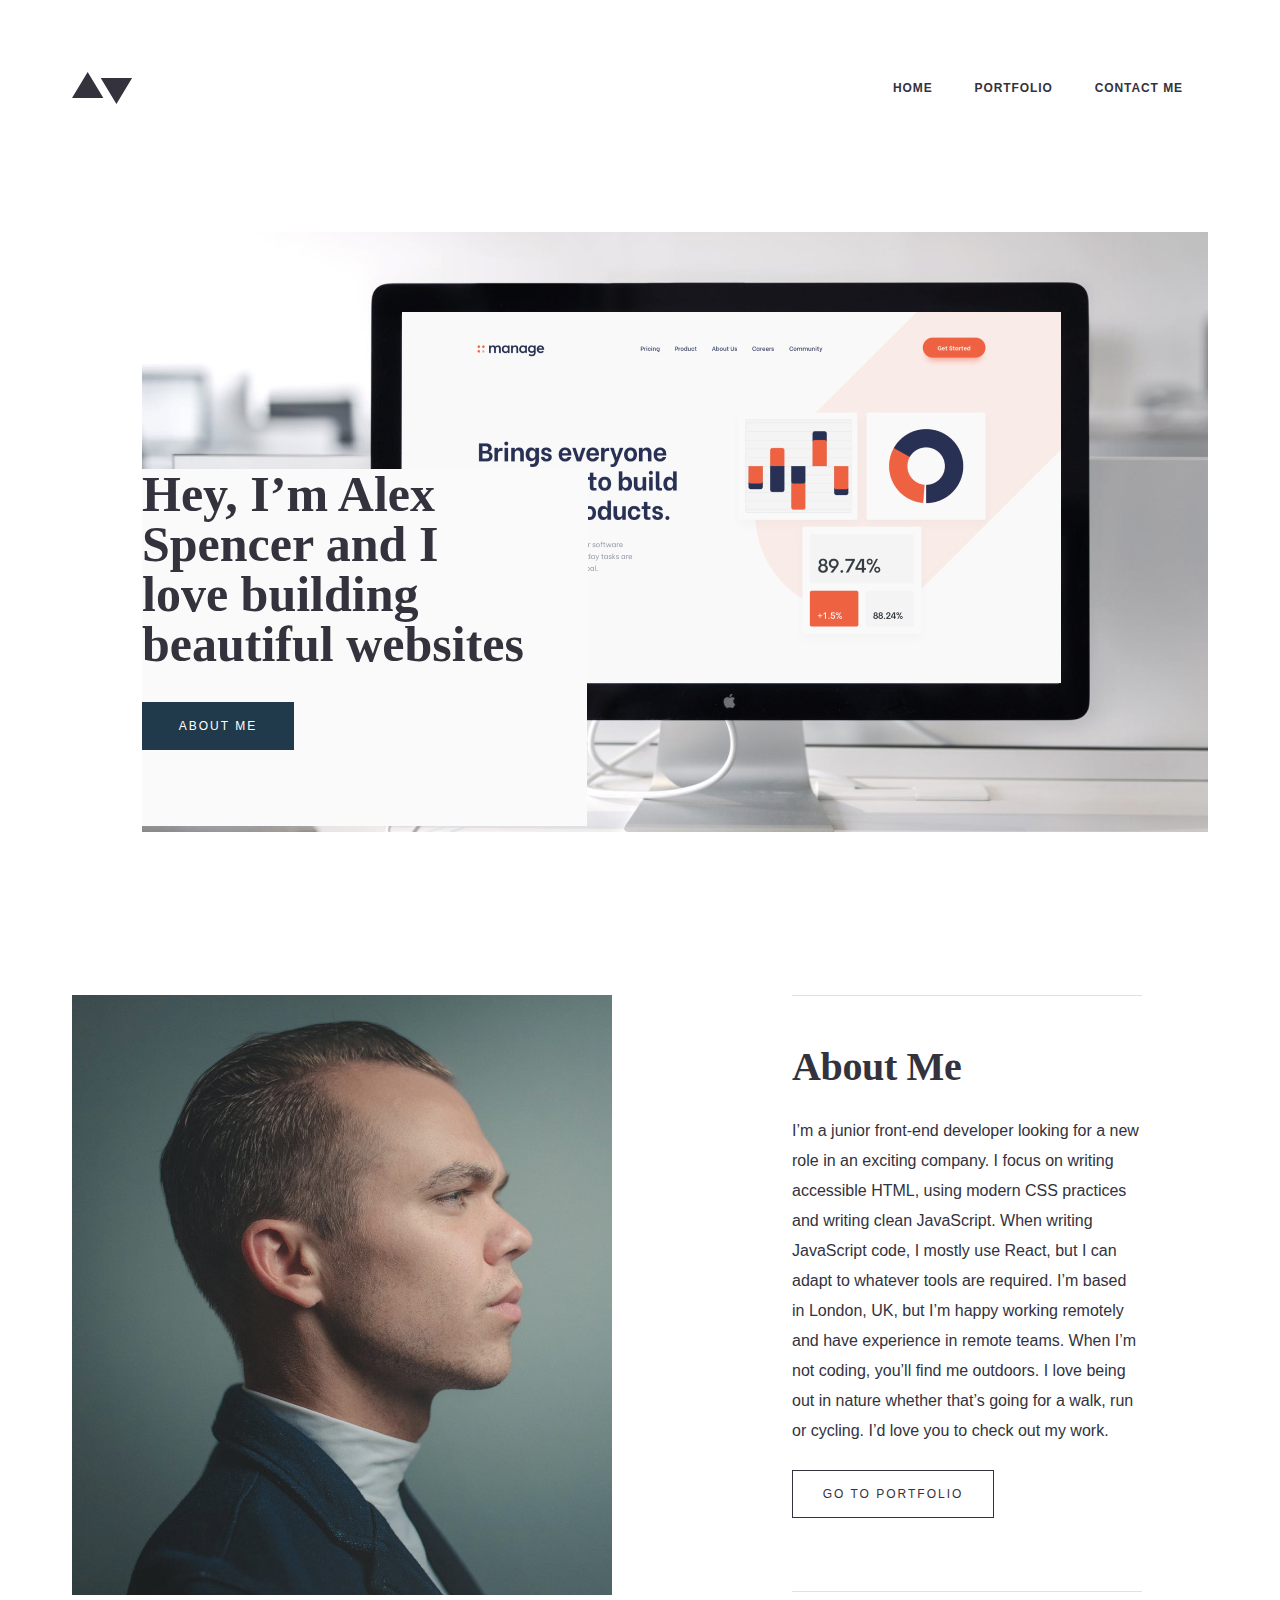
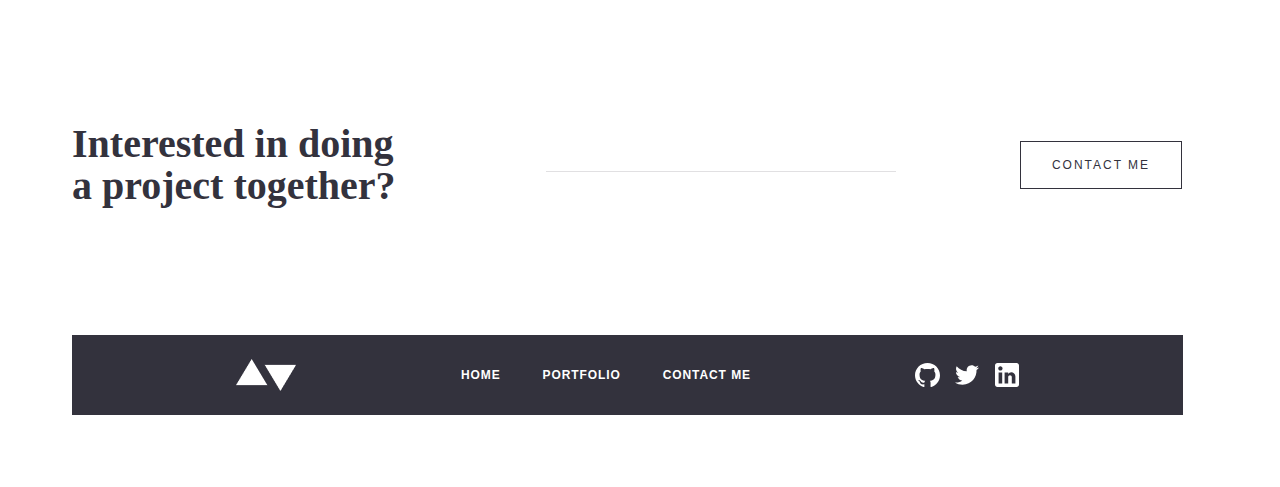
<file: index.html>
<!DOCTYPE html>
<html lang="en">

<head>
    <meta charset="UTF-8">
    <meta http-equiv="X-UA-Compatible" content="IE=edge">
    <meta name="viewport" content="width=device-width, initial-scale=1.0">
    <title>Document</title>
    <link rel="stylesheet" href="./styles/style.css">
</head>

<body>
    <header>
        <div class="container">
            <nav class="nav">
                <img src="./images/logo.svg" alt="">

                <ul class="nav__list">

                    <li class="nav__list__item">
                        <a class="nav__list__link" href="#">HOME </a>
                    </li>

                    <li class="nav__list__item">
                        <a class="nav__list__link" href="./styles2/portfolio.html">PORTFOLIO</a>
                    </li>

                    <li class="nav__list__item">
                        <a class="nav__list__link" href="./styles3/contact.html">CONTACT ME</a>
                    </li>

                </ul>
            </nav>
        </div>
    </header>

    <section>
        <div class="container">
            <div class="background__img">

                <div class="porto">

                </div>
                <div class="background">
                    <h1 class="title2">Hey, I’m Alex Spencer and I love building beautiful websites</h1>

                    <button class="btn"> ABOUT ME</button>
                </div>
            </div>

        </div>
    </section>

    <main>
        <div class="container">
            <div class="portfolio">
                <img class="foto" src="./images/rasm.jpg" alt="">

                <div class="aboutme">
                    <div class="line"></div>

                    <h1 class="main__title">About Me</h1>

                    <p class="main__text">I’m a junior front-end developer looking for a new role in an exciting
                        company. I focus on writing accessible HTML, using modern CSS practices and writing clean
                        JavaScript. When writing JavaScript code, I mostly use React, but I can adapt to whatever tools
                        are required. I’m based in London, UK, but I’m happy working remotely and have experience in
                        remote teams. When I’m not coding, you’ll find me outdoors. I love being out in nature whether
                        that’s going for a walk, run or cycling. I’d love you to check out my work.
                    </p>

                    <button class="btn2">GO TO PORTFOLIO</button>

                    <div class="line2"></div>
                </div>
            </div>
        </div>
    </main>

    <main-wrapper>
        <div class="container">
            <div class="together">
                <h1 class="title">Interested in doing a project together?</h1>

                <div class="line3"></div>

                <button class="btn3">CONTACT ME</button>
            </div>
        </div>
    </main-wrapper>

    <nav>
        <div class="container">
            <nav>
                <div class="end">
                    <img class="logo" src="./images/CombinedShape2.png" alt="">

                    <ul class="nav__list2">

                        <li class="nav__list__item2">
                            <a class="nav__list__link2" href="#">HOME </a>
                        </li>

                        <li class="nav__list__item">
                            <a class="nav__list__link2" href="#">PORTFOLIO</a>
                        </li>

                        <li class="nav__list__item">
                            <a class="nav__list__link2" href="#">CONTACT ME</a>
                        </li>

                    </ul>

                    <img class="website" src="./images/Group4.svg" alt="">
                </div>
            </nav>
        </div>
    </nav>
</body>

</html>
</file>
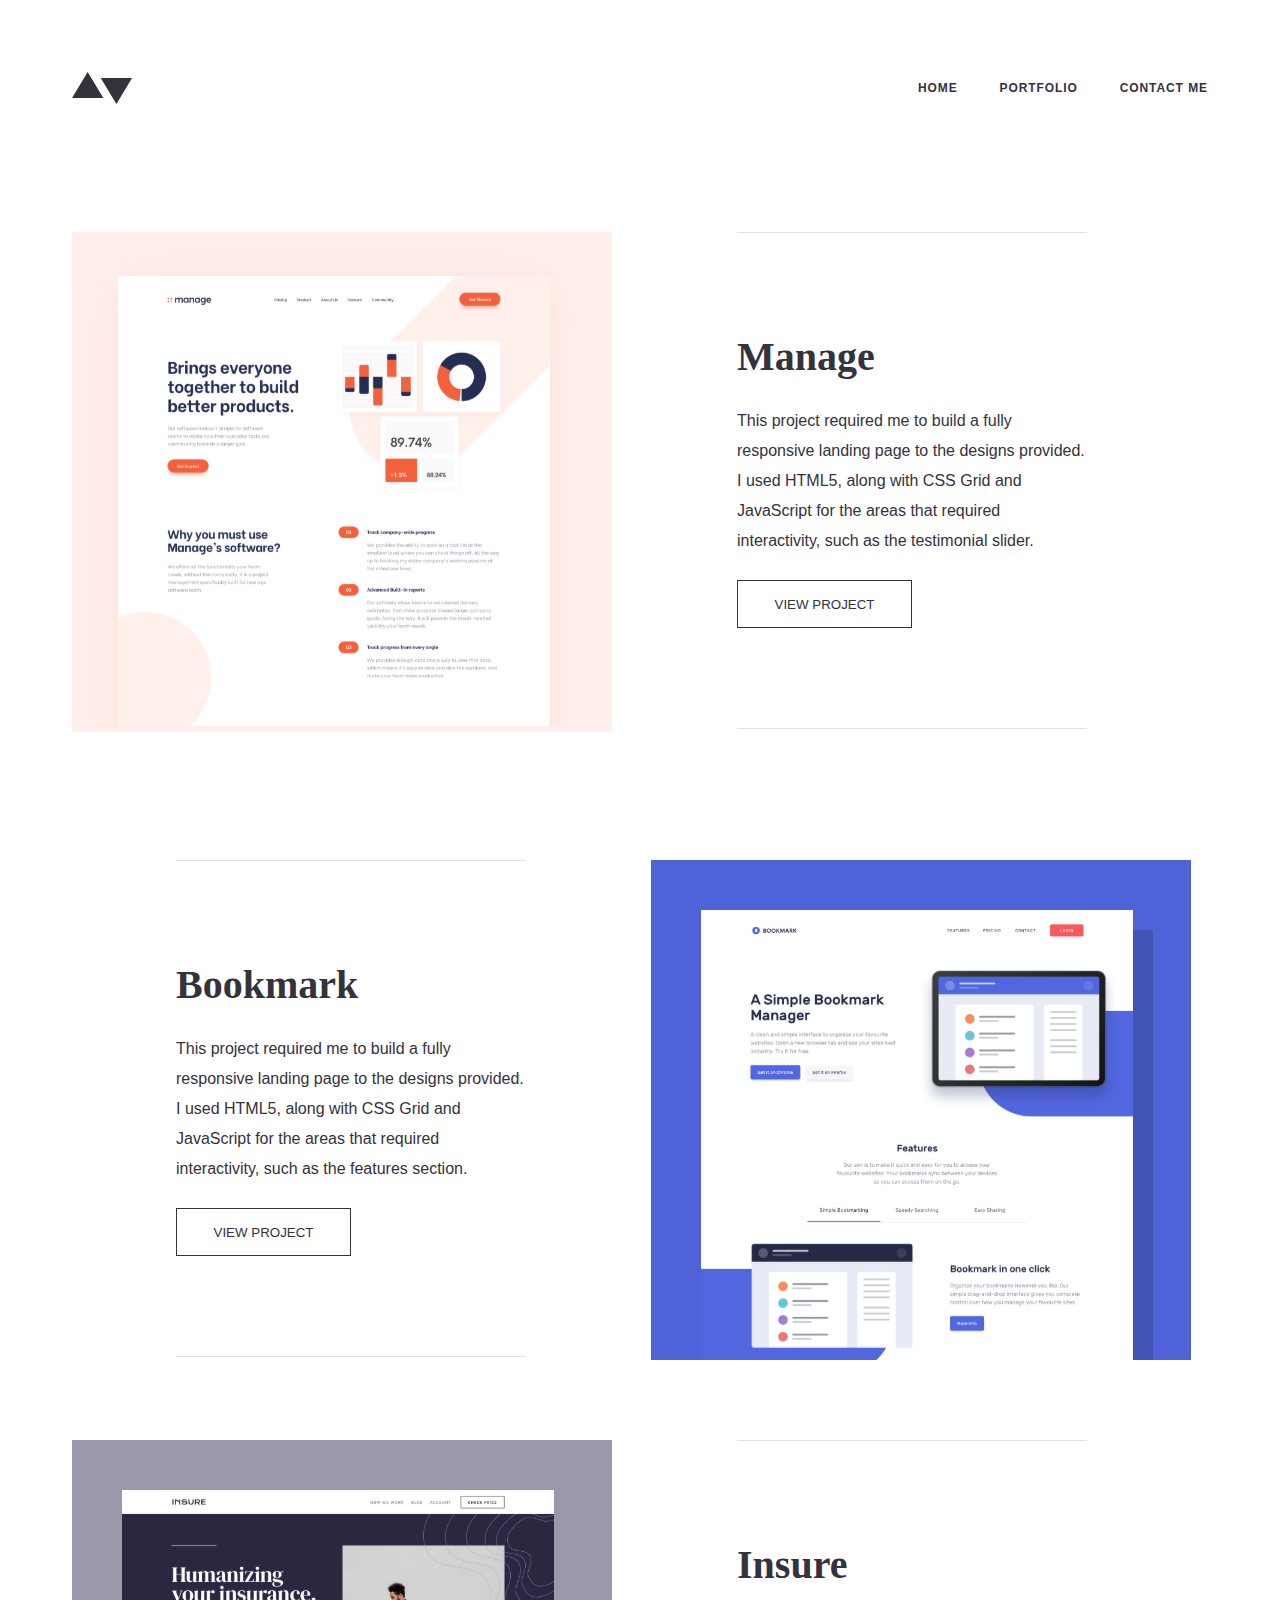
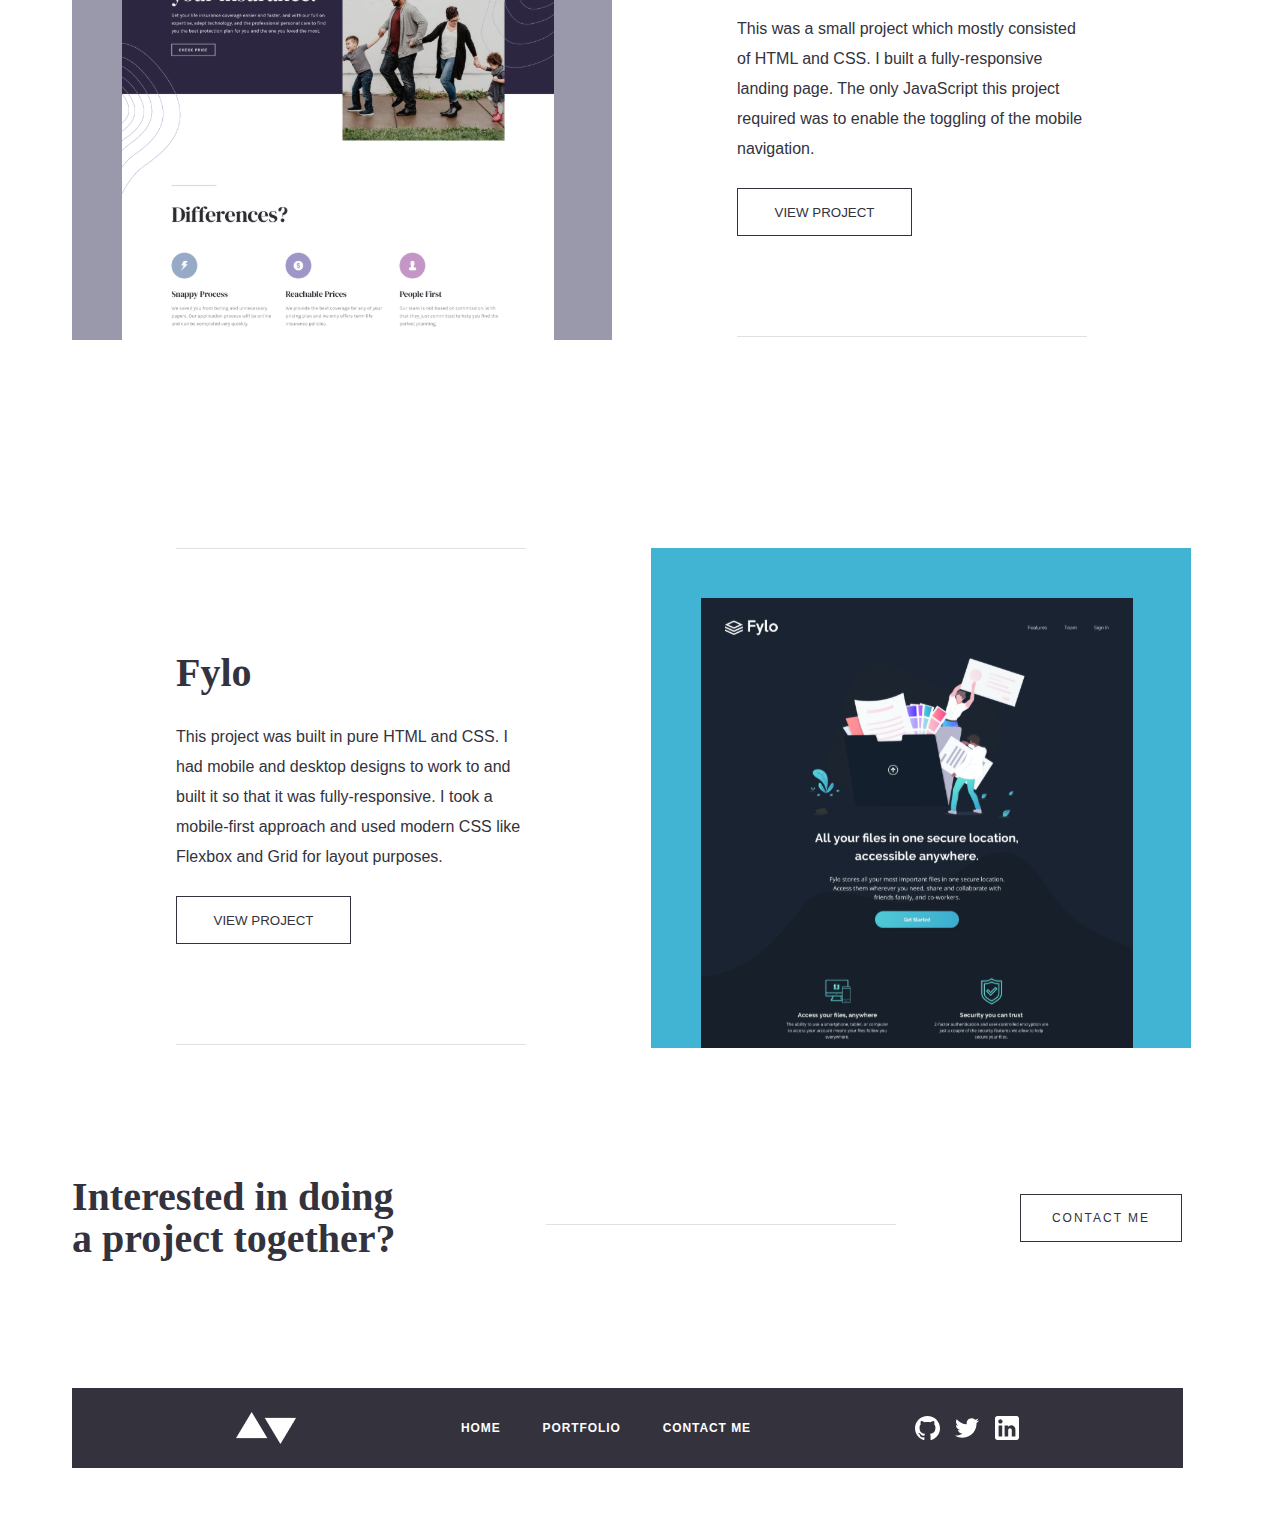
<file: styles2/portfolio.html>
<!DOCTYPE html>
<html lang="en">

<head>
    <meta charset="UTF-8">
    <meta http-equiv="X-UA-Compatible" content="IE=edge">
    <meta name="viewport" content="width=device-width, initial-scale=1.0">
    <title>Document</title>
    <link rel="stylesheet" href="../styles2/style.css">
</head>

<body>

    <header>
        <div class="container">
            <nav class="nav">
                <img src="./images/logo.svg" alt="">

                <ul class="nav__list">

                    <li class="nav__list__item">
                        <a class="nav__list__link" href="../index.html">HOME </a>
                    </li>

                    <li class="nav__list__item">
                        <a class="nav__list__link" href="#">PORTFOLIO</a>
                    </li>

                    <li class="nav__list__item">
                        <a class="nav__list__link" href="../styles3/contact.html">CONTACT ME</a>
                    </li>

                </ul>
            </nav>
        </div>
    </header>

    <section>
        <div class="container">
            <div class="foto">
                <div class="background">
                    <img src="./images/Porto 2.svg" alt="">
                </div>

                <div class="manage">
                    <div class="line"></div>
                    <h1 class="title">Manage</h1>
                    <p class="text">This project required me to build a fully responsive landing page to the designs
                        provided. I used HTML5, along with CSS Grid and JavaScript for the areas that required
                        interactivity, such as the testimonial slider.
                    </p>

                    <button class="btn">VIEW PROJECT</button>

                    <div class="line2"></div>
                </div>
            </div>
        </div>
    </section>

    <section-wrapper>
        <div class="container">

            <div class="foto2">

                <div class="bookmark">
                    <div class="line"></div>
                    <h1 class="title2">Bookmark</h1>
                    <p class="text2">This project required me to build a fully responsive landing page to the designs
                        provided. I used HTML5, along with CSS Grid and JavaScript for the areas that required
                        interactivity, such as the features section.
                    </p>

                    <button class="btn2">VIEW PROJECT</button>

                    <div class="line2"></div>
                </div>

                <div class="background2">
                    <img class="porto_2" src="./images/Porto_2.svg" alt="">
                </div>
            </div>


            <div class="foto3">
                <div class="background3">
                    <img class="porto3" src="./images/Porto 3.svg" alt="">
                </div>

                <div class="insure">
                    <div class="line"></div>
                    <h1 class="title">Insure</h1>
                    <p class="text">
                        This was a small project which mostly consisted of HTML and CSS. I built a fully-responsive
                        landing page. The only JavaScript this project required was to enable the toggling of the mobile
                        navigation.
                    </p>

                    <button class="btn">VIEW PROJECT</button>

                    <div class="line2"></div>
                </div>
            </div>
        </div>
    </section-wrapper>

    <header-wrapper>
        <div class="container">

            <div class="foto4">

                <div class="fylo">
                    <div class="line"></div>
                    <h1 class="title4">Fylo</h1>
                    <p class="text4">This project was built in pure HTML and CSS. I had mobile and desktop designs to
                        work to and built it so that it was fully-responsive. I took a mobile-first approach and used
                        modern CSS like Flexbox and Grid for layout purposes.
                    </p>

                    <button class="btn4">VIEW PROJECT</button>

                    <div class="line2"></div>
                </div>

                <div class="background4">
                    <img class="porto4" src="./images/Porto 4.svg" alt="">
                </div>
            </div>
        </div>
    </header-wrapper>


    <nav-wrapper>
        <div class="container">
            <div class="together">
                <h1 class="title_1">Interested in doing a project together?</h1>
    
                <div class="line_3"></div>
    
                <button class="btn_3">CONTACT ME</button>
            </div>
        </div>
    </nav-wrapper>

    <nav>
        <div class="container">
            <nav>
                <div class="end">
                    <img class="logo" src="./images/Combined Shape 2.png" alt="">

                    <ul class="nav__list2">

                        <li class="nav__list__item2">
                            <a class="nav__list__link2" href="../index.html">HOME </a>
                        </li>

                        <li class="nav__list__item">
                            <a class="nav__list__link2" href="#">PORTFOLIO</a>
                        </li>

                        <li class="nav__list__item">
                            <a class="nav__list__link2" href="#">CONTACT ME</a>
                        </li>

                    </ul>

                    <img class="website" src="./images/Group 4.svg" alt="rasm">
                </div>
            </nav>
        </div>
    </nav>
    

</body>

</html>
</file>
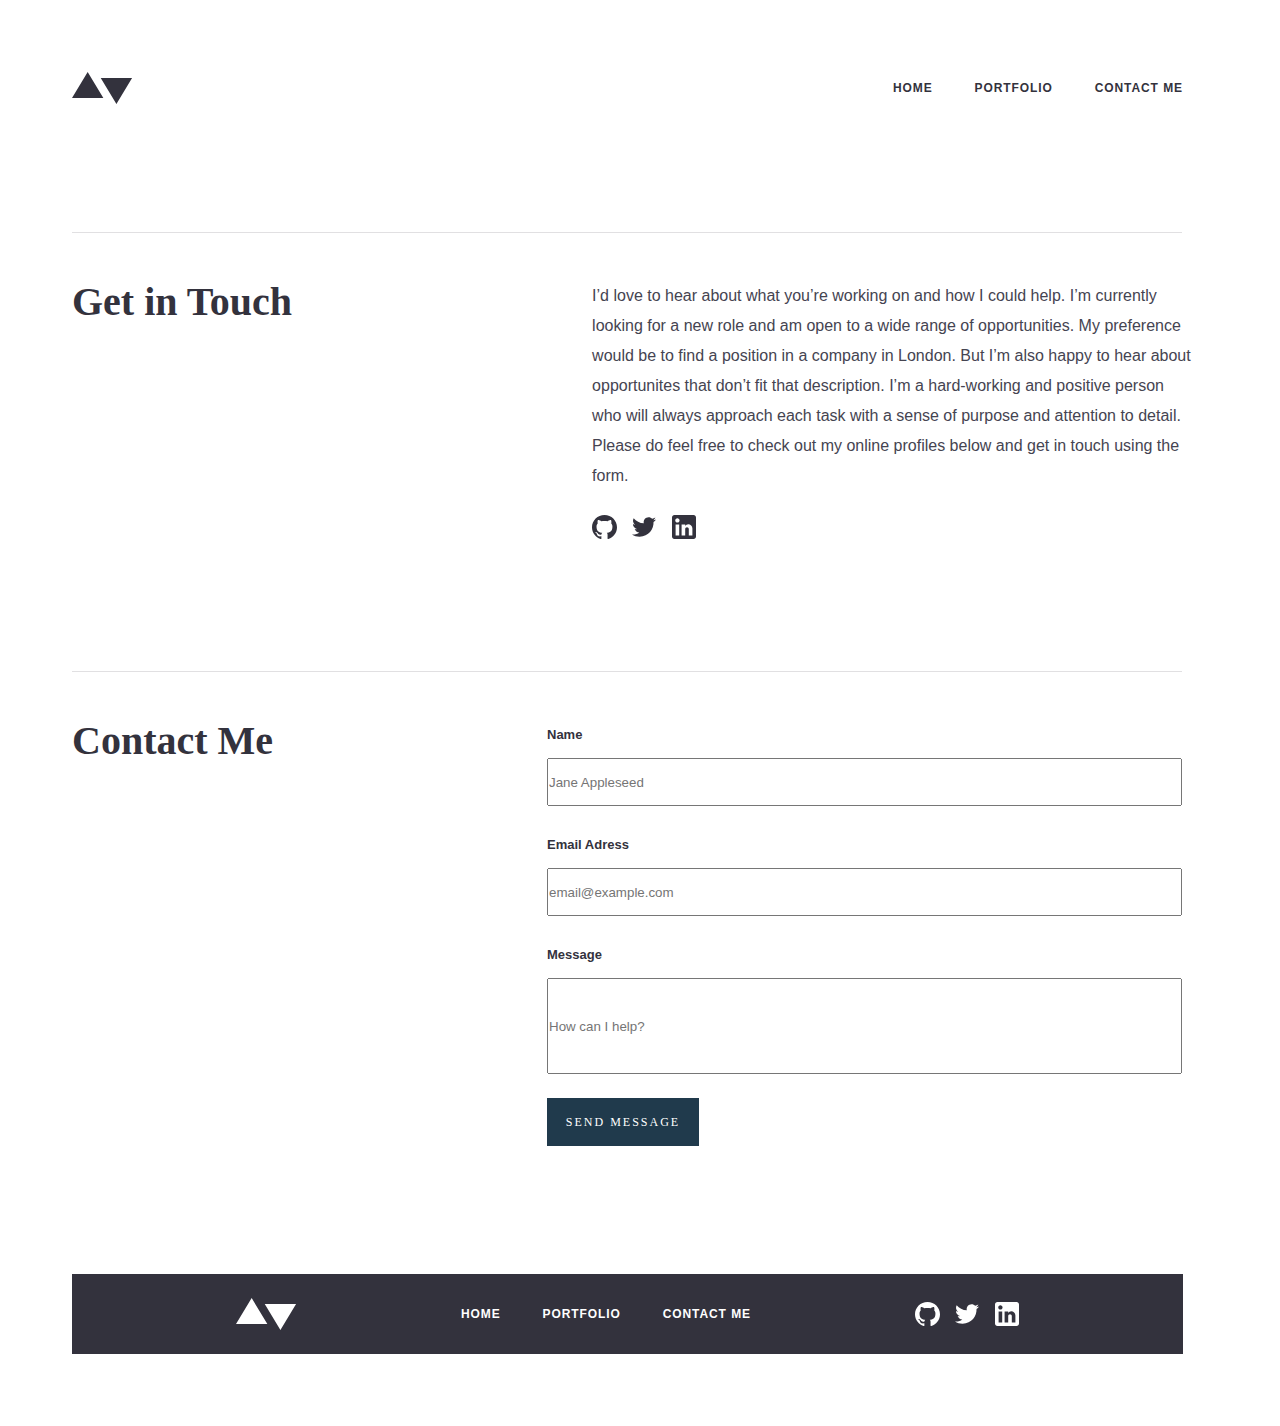
<file: styles3/contact.html>
<!DOCTYPE html>
<html lang="en">

<head>
    <meta charset="UTF-8">
    <meta http-equiv="X-UA-Compatible" content="IE=edge">
    <meta name="viewport" content="width=device-width, initial-scale=1.0">
    <title>Document</title>
    <link rel="stylesheet" href="../styles3/style.css">
</head>

<body>

    <header>
        <div class="container">
            <nav class="nav">
                <img src="../styles3/images/logo.svg" alt="">

                <ul class="nav__list">

                    <li class="nav__list__item">
                        <a class="nav__list__link" href="../index.html">HOME </a>
                    </li>

                    <li class="nav__list__item">
                        <a class="nav__list__link" href="../styles2/portfolio.html">PORTFOLIO</a>
                    </li>

                    <li class="nav__list__item">
                        <a class="nav__list__link" href="#">CONTACT ME</a>
                    </li>

                </ul>
            </nav>
        </div>
    </header>

    <section>
        <div class="container">
            <div class="line"></div>

            <div class="getin">
                <h1 class="title">Get in Touch</h1>


                <div class="touch">
                    <p class="text">I’d love to hear about what you’re working on and how I could help. I’m currently
                        looking
                        for a new role and am open to a wide range of opportunities. My preference would be to find a
                        position
                        in a company in London. But I’m also happy to hear about opportunites that don’t fit that
                        description.
                        I’m a hard-working and positive person who will always approach each task with a sense of
                        purpose
                        and
                        attention to detail. Please do feel free to check out my online profiles below and get in touch
                        using
                        the form.
                    </p>

                    <img class="img" src="./images/Group3.svg" alt="">

                </div>

            </div>
        </div>
    </section>


    <main>
        <div class="container">
            <div class="line"></div>

            <div class="contact">
                <h1 class="title">Contact Me</h1>



                <div>
                    <form action="/action_page.php">
                        <div class="a">
                            <label class="name" for="name"> Name</label> <br>
                            <input class="abs" type="text" id="name" name="firstname" placeholder="Jane Appleseed"> <br>
                        </div>

                        <div class="b">
                            <label class="email" for="email">Email Adress</label> <br>
                            <input class="abs" type="text" id="email" name="email" placeholder="email@example.com"> <br>
                        </div>

                        <div class="c">
                            <label class="massage" for="Message">Message</label> <br>
                            <input class="abc" type="text" id="Message" name="message" placeholder="How can I help?">
                        </div>

                    </form>

                    <button class="btn4">SEND MESSAGE</button>
                </div>   



            </div>
        </div>
    </main>


    <nav>
        <div class="container">
            <nav>
                <div class="end">
                    <img class="logo" src="./images/CombinedShape2.svg" alt="">

                    <ul class="nav__list2">

                        <li class="nav__list__item2">
                            <a class="nav__list__link2" href="#">HOME </a>
                        </li>

                        <li class="nav__list__item">
                            <a class="nav__list__link2" href="#">PORTFOLIO</a>
                        </li>

                        <li class="nav__list__item">
                            <a class="nav__list__link2" href="#">CONTACT ME</a>
                        </li>

                    </ul>

                    <img class="website" src="./images/Group4.svg" alt="">
                </div>
            </nav>
        </div>
    </nav>

</body>

</html>
</file>
<file: styles/style.css>
header * {
  margin: 0;
  padding: 0;
  box-sizing: border-box;
}
header .container {
  max-width: 1440px;
  margin: 0 auto;
  padding: 64px;
}
header .nav {
  display: flex;
  justify-content: space-between;
  max-width: 1111px;
}
header .nav__list {
  color: #33323D;
  font-size: 12px;
  font-style: normal;
  font-weight: 400;
  line-height: normal;
  letter-spacing: 2px;
  text-transform: uppercase;
  width: 290px;
  display: flex;
  justify-content: space-between;
  list-style-type: none;
  align-items: center;
}
header .nav__list__link {
  font-family: "Public Sans", sans-serif;
  text-decoration: none;
  color: #33323D;
  font-size: 12px;
  font-style: normal;
  font-weight: 700;
  line-height: 15px;
  letter-spacing: 0.923px;
  text-transform: uppercase;
}
header .nav__list__link:hover {
  color: #5FB4A2;
  transition-duration: 0.5s;
}

section .container {
  max-width: 1440px;
  margin: 0 auto;
  padding: 64px;
}
section .background__img {
  background-image: url(../images/Bitmap1.jpg);
  max-width: 1218px;
  height: 795px;
  background-repeat: no-repeat;
  padding: 80px;
  margin-left: 70px;
}
section .porto {
  background-image: url(../images/Porto\ 1.jpg);
  max-width: 659px;
  height: 371px;
  background-position: center;
  background-size: cover;
  margin-left: 180px;
}
section .background {
  width: 445px;
  height: 357px;
  background: #FAFAFA;
  margin-top: -15.5rem;
  margin-left: -5em;
}
section .title2 {
  width: 390px;
  color: #33323D;
  font-family: "Ibarra Real Nova", serif;
  font-size: 50px;
  font-style: normal;
  font-weight: 700;
  line-height: 50px;
}
section .btn {
  width: 200px;
  height: 48px;
  background: #203A4C;
  width: 152px;
  color: #FFF;
  text-align: center;
  font-family: "Public Sans", sans-serif;
  font-size: 12px;
  font-style: normal;
  font-weight: 400;
  line-height: normal;
  letter-spacing: 2px;
  text-transform: uppercase;
  border: none;
}
section .btn:hover {
  background: #5FB4A2;
  transition-duration: 0.5s;
}

main * {
  margin: 0;
  padding: 0;
  box-sizing: border-box;
}
main .container {
  max-width: 1440px;
  margin: 0 auto;
  padding: 64px;
}
main .foto {
  width: 540px;
  height: 600px;
}
main .line {
  width: 350px;
  height: 1px;
  opacity: 0.150000006;
  background: #33323D;
}
main .main__title {
  color: #33323D;
  font-family: Ibarra Real Nova;
  font-size: 40px;
  font-style: normal;
  font-weight: 700;
  line-height: 42px;
  letter-spacing: -0.357px;
  margin-top: 50px;
}
main .main__text {
  width: 350px;
  color: #33323D;
  font-family: "Public Sans", sans-serif;
  font-size: 16px;
  font-style: normal;
  font-weight: 400;
  line-height: 30px;
  margin-top: 28px;
}
main .btn2 {
  width: 202px;
  height: 48px;
  border: 1px solid #33323D;
  color: #33323D;
  font-family: "Public Sans", sans-serif;
  font-size: 12px;
  font-style: normal;
  font-weight: 400;
  line-height: normal;
  letter-spacing: 2px;
  text-transform: uppercase;
  background: #fff;
  margin-top: 24px;
}
main .btn2:hover {
  background: #33323D;
  color: #fff;
  transition-duration: 0.9s;
}
main .line2 {
  width: 350px;
  height: 1px;
  opacity: 0.150000006;
  background: #33323D;
  margin-top: 73px;
}
main .portfolio {
  display: flex;
  margin-top: -20rem;
}
main .aboutme {
  margin-left: 180px;
}

main-wrapper * {
  margin: 0;
  padding: 0;
  box-sizing: border-box;
}
main-wrapper .container {
  max-width: 1440px;
  margin: 0 auto;
  padding: 64px;
}
main-wrapper .title {
  width: 350px;
  color: #33323D;
  font-family: Ibarra Real Nova;
  font-size: 40px;
  font-style: normal;
  font-weight: 700;
  line-height: 42px;
}
main-wrapper .line3 {
  width: 350px;
  height: 1px;
  opacity: 0.150000006;
  background: #33323D;
  margin-top: 48px;
}
main-wrapper .btn3 {
  width: 162px;
  height: 48px;
  flex-shrink: 0;
  border: 1px solid #33323D;
  color: #33323D;
  font-family: "Public Sans", sans-serif;
  font-size: 12px;
  font-style: normal;
  font-weight: 400;
  line-height: normal;
  letter-spacing: 2px;
  background: #fff;
  margin-top: 18px;
}
main-wrapper .btn3:hover {
  background: #33323D;
  color: #fff;
  transition-duration: 0.9s;
}
main-wrapper .together {
  width: 1110px;
  display: flex;
  justify-content: space-between;
}

nav * {
  margin: 0;
  padding: 0;
  box-sizing: border-box;
}
nav .container {
  max-width: 1440px;
  margin: 0 auto;
  padding: 64px;
}
nav .end {
  width: 1111px;
  height: 80px;
  background: #33323D;
  display: flex;
  justify-content: space-evenly;
}
nav .website {
  width: 104px;
  height: 24px;
  margin-top: 28px;
}
nav .logo {
  width: 61px;
  height: 32px;
  margin-top: 24px;
}
nav .nav__list2 {
  color: #33323D;
  font-size: 12px;
  font-style: normal;
  font-weight: 400;
  line-height: normal;
  letter-spacing: 2px;
  text-transform: uppercase;
  width: 290px;
  display: flex;
  justify-content: space-between;
  list-style-type: none;
  align-items: center;
}
nav .nav__list__link2 {
  font-family: "Public Sans", sans-serif;
  text-decoration: none;
  color: #FFF;
  font-size: 12px;
  font-style: normal;
  font-weight: 700;
  line-height: 15px;
  letter-spacing: 0.923px;
  text-transform: uppercase;
}
nav .nav__list__link2:hover {
  color: #5FB4A2;
  transition-duration: 0.5s;
}/*# sourceMappingURL=style.css.map */
</file>
<file: styles2/style.css>
header * {
  margin: 0;
  padding: 0;
  box-sizing: border-box;
}
header .container {
  max-width: 1440px;
  margin: 0 auto;
  padding: 64px;
}
header .nav {
  display: flex;
  justify-content: space-between;
}
header .nav__list__link:hover {
  color: #5FB4A2;
  transition-duration: 0.5s;
}

section * {
  margin: 0;
  padding: 0;
  box-sizing: border-box;
}
section .container {
  max-width: 1440px;
  margin: 0 auto;
  padding: 64px;
}
section .background {
  width: 540px;
  height: 500px;
  background: #FFEFEC;
}
section .line2 {
  margin-top: 100px;
}
section .title {
  color: #33323D;
  font-family: "Ibarra Real Nova", serif;
  font-size: 40px;
  font-style: normal;
  font-weight: 700;
  line-height: 42px;
  margin-top: 103px;
}
section .btn {
  width: 175px;
  height: 48px;
  border: 1px solid #33323D;
  margin-top: 24px;
}
section .btn:hover {
  background: #33323D;
  color: #fff;
  transition-duration: 0.9s;
}
section .foto {
  display: flex;
  width: 1015px;
  height: 500px;
  justify-content: space-between;
}

section-wrapper * {
  margin: 0;
  padding: 0;
  box-sizing: border-box;
}
section-wrapper .container {
  max-width: 1440px;
  margin: 0 auto;
  padding: 64px;
}
section-wrapper .line2 {
  margin-top: 100px;
}
section-wrapper .title2 {
  color: #33323D;
  font-family: "Ibarra Real Nova", serif;
  font-size: 40px;
  font-style: normal;
  font-weight: 700;
  line-height: 42px;
  margin-top: 103px;
}
section-wrapper .btn2 {
  width: 175px;
  height: 48px;
  border: 1px solid #33323D;
  margin-top: 24px;
}
section-wrapper .btn2:hover {
  background: #33323D;
  color: #fff;
  transition-duration: 0.9s;
}
section-wrapper .background2 {
  width: 540px;
  height: 500px;
  flex-shrink: 0;
  background: #4F63D8;
}
section-wrapper .porto_2 {
  padding: 50px;
}
section-wrapper .foto2 {
  display: flex;
}
section-wrapper .bookmark {
  margin-left: 104px;
}
section-wrapper .background2 {
  margin-left: 125px;
}
section-wrapper .background3 {
  width: 540px;
  height: 500px;
  background: #9A99AB;
}
section-wrapper .porto3 {
  padding: 50px;
}
section-wrapper .title {
  color: #33323D;
  font-family: "Ibarra Real Nova", serif;
  font-size: 40px;
  font-style: normal;
  font-weight: 700;
  line-height: 42px;
  margin-top: 103px;
}
section-wrapper .btn {
  width: 175px;
  height: 48px;
  border: 1px solid #33323D;
  margin-top: 24px;
}
section-wrapper .btn:hover {
  background: #33323D;
  color: #fff;
  transition-duration: 0.9s;
}
section-wrapper .foto3 {
  display: flex;
  margin-top: 80px;
}
section-wrapper .insure {
  margin-left: 125px;
}

header-wrapper * {
  margin: 0;
  padding: 0;
  box-sizing: border-box;
}
header-wrapper .container {
  max-width: 1440px;
  margin: 0 auto;
  padding: 64px;
}
header-wrapper .title4 {
  width: 350px;
  color: #33323D;
  font-family: Ibarra Real Nova;
  font-size: 40px;
  font-style: normal;
  font-weight: 700;
  line-height: 42px;
  margin-top: 103px;
}
header-wrapper .btn4 {
  width: 175px;
  height: 48px;
  border: 1px solid #33323D;
  margin-top: 24px;
  color: #33323D;
  background: #fff;
}
header-wrapper .btn4:hover {
  background: #33323D;
  color: #fff;
  transition-duration: 0.9s;
}
header-wrapper .line2 {
  margin-top: 100px;
}
header-wrapper .background4 {
  width: 540px;
  height: 500px;
  background: #41B4D3;
  margin-left: 125px;
}
header-wrapper .porto4 {
  padding: 50px;
}
header-wrapper .foto4 {
  display: flex;
  margin-top: 80px;
  margin-left: 104px;
}

nav-wrapper * {
  margin: 0;
  padding: 0;
  box-sizing: border-box;
}
nav-wrapper .container {
  max-width: 1440px;
  margin: 0 auto;
  padding: 64px;
}
nav-wrapper .title_1 {
  width: 350px;
  color: #33323D;
  font-family: Ibarra Real Nova;
  font-size: 40px;
  font-style: normal;
  font-weight: 700;
  line-height: 42px;
}
nav-wrapper .line_3 {
  width: 350px;
  height: 1px;
  opacity: 0.150000006;
  background: #33323D;
  margin-top: 48px;
}
nav-wrapper .btn_3 {
  width: 162px;
  height: 48px;
  flex-shrink: 0;
  border: 1px solid #33323D;
  color: #33323D;
  font-family: "Public Sans", sans-serif;
  font-size: 12px;
  font-style: normal;
  font-weight: 400;
  line-height: normal;
  letter-spacing: 2px;
  background: #fff;
  margin-top: 18px;
}
nav-wrapper .btn3:hover {
  background: #33323D;
  color: #fff;
  transition-duration: 0.9s;
}
nav-wrapper .together {
  width: 1110px;
  display: flex;
  justify-content: space-between;
}

nav * {
  margin: 0;
  padding: 0;
  box-sizing: border-box;
}
nav .container {
  max-width: 1440px;
  margin: 0 auto;
  padding: 64px;
}
nav .end {
  width: 1111px;
  height: 80px;
  background: #33323D;
  display: flex;
  justify-content: space-evenly;
}
nav .website {
  width: 104px;
  height: 24px;
  margin-top: 28px;
}
nav .logo {
  width: 61px;
  height: 32px;
  margin-top: 24px;
}
nav .nav__list2 {
  color: #33323D;
  font-size: 12px;
  font-style: normal;
  font-weight: 400;
  line-height: normal;
  letter-spacing: 2px;
  text-transform: uppercase;
  width: 290px;
  display: flex;
  justify-content: space-between;
  list-style-type: none;
  align-items: center;
}
nav .nav__list__link2 {
  font-family: "Public Sans", sans-serif;
  text-decoration: none;
  color: #FFF;
  font-size: 12px;
  font-style: normal;
  font-weight: 700;
  line-height: 15px;
  letter-spacing: 0.923px;
  text-transform: uppercase;
}
nav .nav__list__link2:hover {
  color: #5FB4A2;
  transition-duration: 0.5s;
}

.btn {
  color: #33323D;
  background: #ffffff;
}

.btn2 {
  color: #33323D;
  background: #ffffff;
}

.btn4 {
  color: #33323D;
  background: #ffffff;
}

.nav__list {
  color: #33323D;
  font-size: 12px;
  font-style: normal;
  font-weight: 400;
  line-height: normal;
  letter-spacing: 2px;
  text-transform: uppercase;
  width: 290px;
  display: flex;
  justify-content: space-between;
  list-style-type: none;
  align-items: center;
}

.nav__list__link {
  font-family: "Public Sans", sans-serif;
  text-decoration: none;
  color: #33323D;
  font-size: 12px;
  font-style: normal;
  font-weight: 700;
  line-height: 15px;
  letter-spacing: 0.923px;
  text-transform: uppercase;
}

.text {
  width: 350px;
  color: #33323D;
  font-family: "Public Sans", sans-serif;
  font-size: 16px;
  font-style: normal;
  font-weight: 400;
  line-height: 30px;
  margin-top: 28px;
}

.text2 {
  width: 350px;
  color: #33323D;
  font-family: "Public Sans", sans-serif;
  font-size: 16px;
  font-style: normal;
  font-weight: 400;
  line-height: 30px;
  margin-top: 28px;
}

.text4 {
  width: 350px;
  color: #33323D;
  font-family: "Public Sans", sans-serif;
  font-size: 16px;
  font-style: normal;
  font-weight: 400;
  line-height: 30px;
  margin-top: 28px;
}

.line {
  width: 350px;
  height: 1px;
  flex-shrink: 0;
  opacity: 0.150000006;
  background: #33323D;
}

.line {
  width: 350px;
  height: 1px;
  flex-shrink: 0;
  opacity: 0.150000006;
  background: #33323D;
}

.line2 {
  width: 350px;
  height: 1px;
  flex-shrink: 0;
  opacity: 0.150000006;
  background: #33323D;
}/*# sourceMappingURL=style.css.map */
</file>
<file: styles3/style.css>
header * {
  margin: 0;
  padding: 0;
  box-sizing: border-box;
}
header .container {
  max-width: 1440px;
  margin: 0 auto;
  padding: 64px;
}
header .nav {
  display: flex;
  justify-content: space-between;
  width: 1111px;
}
header .nav__list__link:hover {
  color: #5FB4A2;
  transition-duration: 0.5s;
}

section * {
  margin: 0;
  padding: 0;
  box-sizing: border-box;
}
section .container {
  max-width: 1440px;
  margin: 0 auto;
  padding: 64px;
}
section .getin {
  margin-top: 48px;
  display: flex;
}
section .touch {
  margin-left: 300px;
}
section .img {
  margin-top: 24px;
}

main * {
  margin: 0;
  padding: 0;
  box-sizing: border-box;
}
main .container {
  max-width: 1440px;
  margin: 0 auto;
  padding: 64px;
}
main .abs {
  width: 635px;
  height: 48px;
  margin-top: 8px;
}
main .abc {
  width: 635px;
  height: 96px;
  margin-top: 8px;
}
main .name {
  color: #33323D;
  font-family: "Public Sans", sans-serif;
  font-size: 13px;
  font-style: normal;
  font-weight: 700;
  line-height: 30px;
}
main .email {
  color: #33323D;
  font-family: "Public Sans", sans-serif;
  font-size: 13px;
  font-style: normal;
  font-weight: 700;
  line-height: 30px;
}
main .b {
  margin-top: 24px;
}
main .massage {
  color: #33323D;
  font-family: "Public Sans", sans-serif;
  font-size: 13px;
  font-style: normal;
  font-weight: 700;
  line-height: 30px;
}
main .c {
  margin-top: 24px;
}
main .contact {
  display: flex;
  max-width: 1110px;
  margin-top: 48px;
  justify-content: space-between;
}
main .btn4 {
  width: 200px;
  height: 48px;
  background: #203A4C;
  width: 152px;
  color: #FFF;
  text-align: center;
  font-family: Public Sans;
  font-size: 12px;
  font-style: normal;
  font-weight: 400;
  line-height: normal;
  letter-spacing: 2px;
  text-transform: uppercase;
  border: none;
  margin-top: 24px;
}
main .btn4:hover {
  background: #5FB4A2;
  transition-duration: 0.7s;
}

nav * {
  margin: 0;
  padding: 0;
  box-sizing: border-box;
}
nav .container {
  max-width: 1440px;
  margin: 0 auto;
  padding: 64px;
}
nav .end {
  width: 1111px;
  height: 80px;
  background: #33323D;
  display: flex;
  justify-content: space-evenly;
}
nav .website {
  width: 104px;
  height: 24px;
  margin-top: 28px;
}
nav .logo {
  width: 61px;
  height: 32px;
  margin-top: 24px;
}
nav .nav__list2 {
  color: #33323D;
  font-size: 12px;
  font-style: normal;
  font-weight: 400;
  line-height: normal;
  letter-spacing: 2px;
  text-transform: uppercase;
  width: 290px;
  display: flex;
  justify-content: space-between;
  list-style-type: none;
  align-items: center;
}
nav .nav__list__link2 {
  font-family: "Public Sans", sans-serif;
  text-decoration: none;
  color: #FFF;
  font-size: 12px;
  font-style: normal;
  font-weight: 700;
  line-height: 15px;
  letter-spacing: 0.923px;
  text-transform: uppercase;
}
nav .nav__list__link2:hover {
  color: #5FB4A2;
  transition-duration: 0.5s;
}

.nav__list {
  color: #33323D;
  font-size: 12px;
  font-style: normal;
  font-weight: 400;
  line-height: normal;
  letter-spacing: 2px;
  text-transform: uppercase;
  width: 290px;
  display: flex;
  justify-content: space-between;
  list-style-type: none;
  align-items: center;
}

.nav__list__link {
  font-family: "Public Sans", sans-serif;
  text-decoration: none;
  color: #33323D;
  font-size: 12px;
  font-style: normal;
  font-weight: 700;
  line-height: 15px;
  letter-spacing: 0.923px;
  text-transform: uppercase;
}

.line {
  width: 1110px;
  height: 1px;
  flex-shrink: 0;
  opacity: 0.150000006;
  background: #33323D;
}

.line {
  width: 1110px;
  height: 1px;
  flex-shrink: 0;
  opacity: 0.150000006;
  background: #33323D;
}

.title {
  max-width: 350px;
  color: #33323D;
  font-family: Ibarra Real Nova;
  font-size: 40px;
  font-style: normal;
  font-weight: 700;
  line-height: 42px;
}

.text {
  width: 600px;
  color: #454451;
  font-family: "Public Sans", sans-serif;
  font-size: 16px;
  font-style: normal;
  font-weight: 400;
  line-height: 30px;
}/*# sourceMappingURL=style.css.map */
</file>
